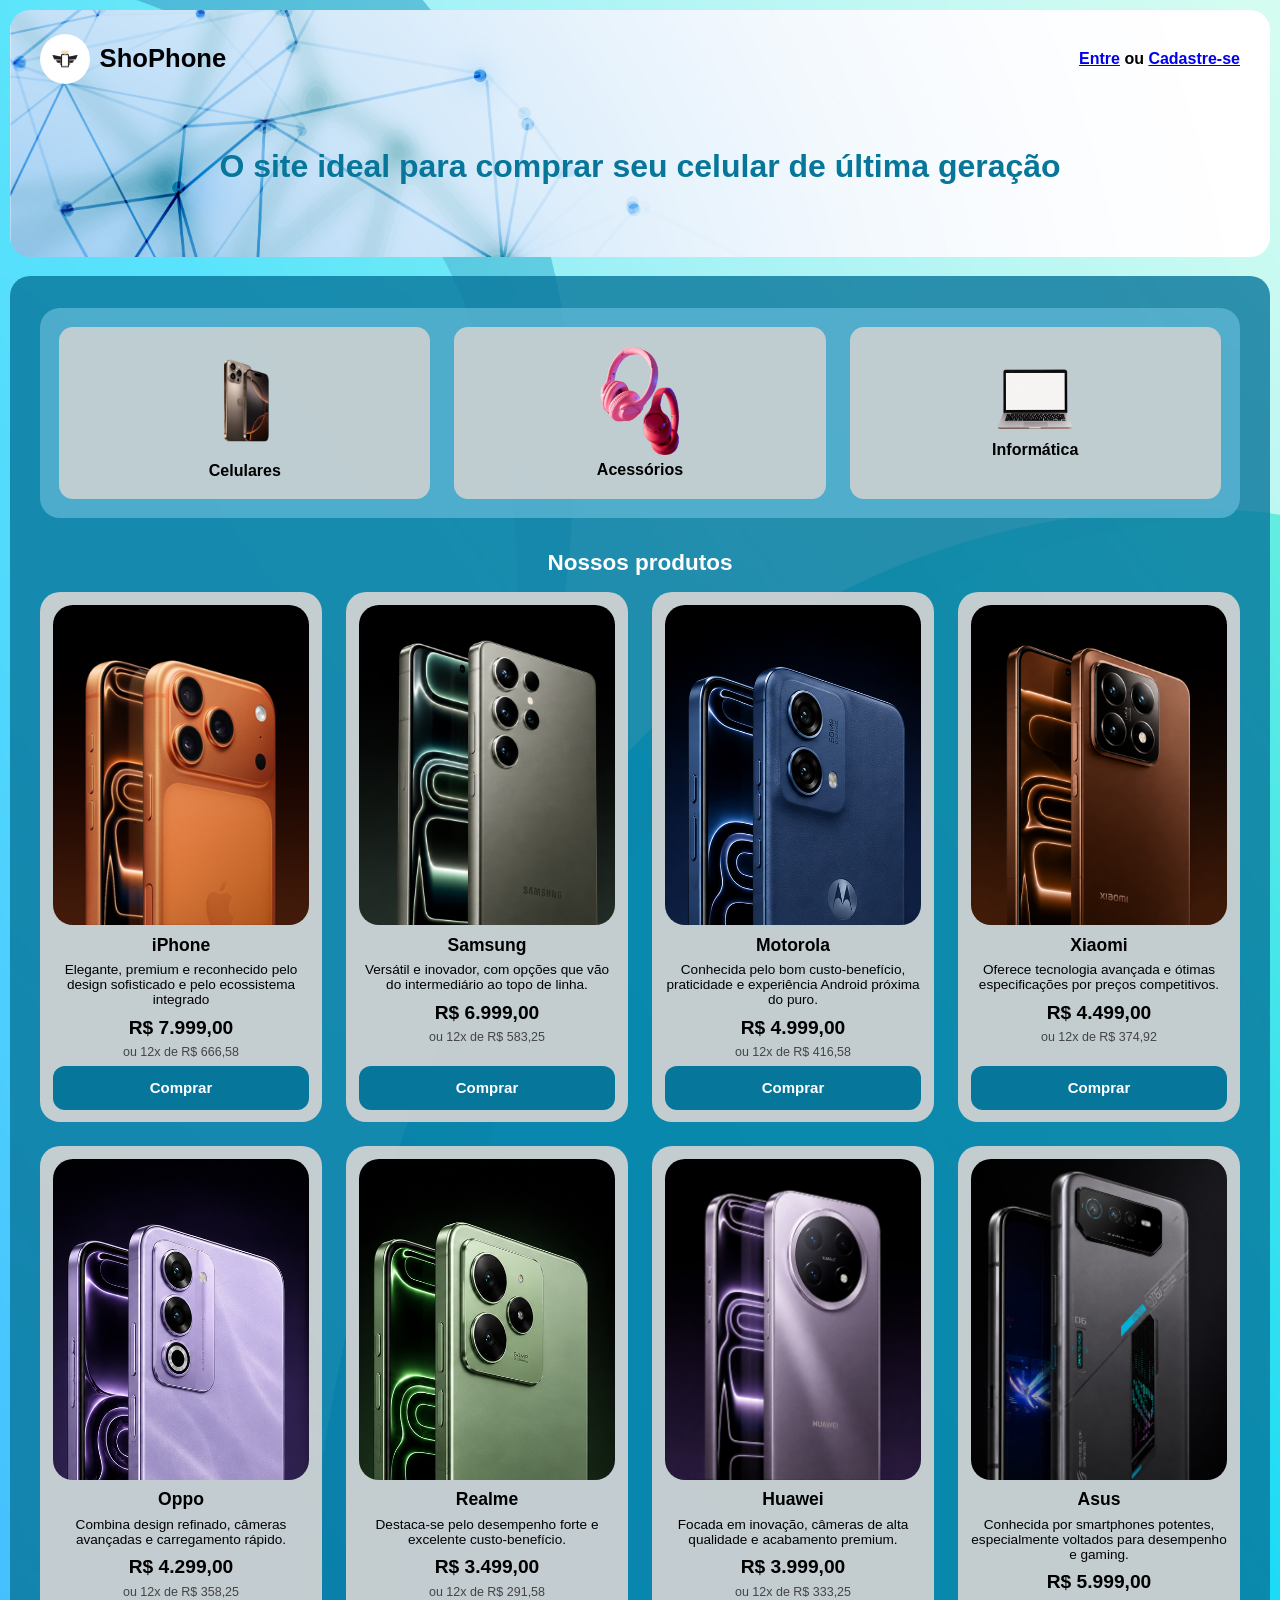
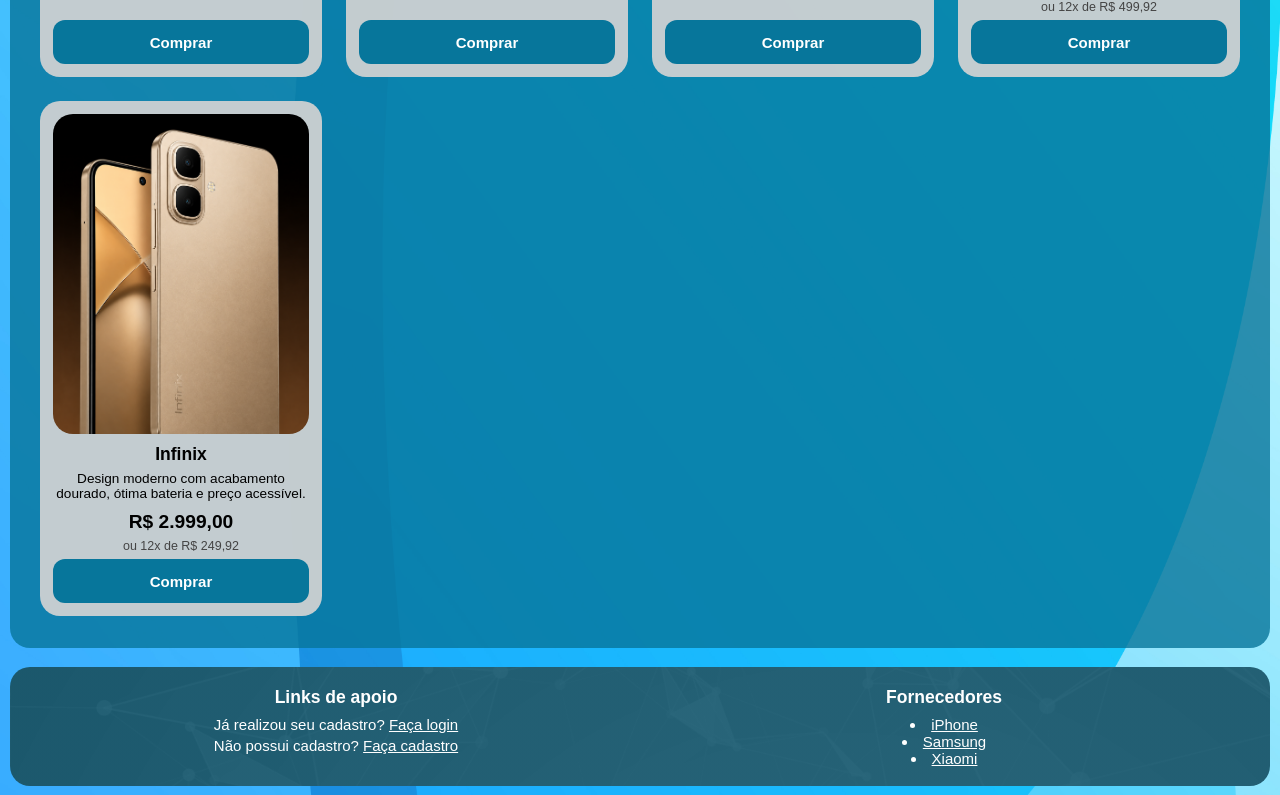
<file: Front_SENAI_Atividade_40-29.09/Front_SENAI_Atividade_18-18.08/index.html>
<!DOCTYPE html>
<html lang="pt-br">

<head>
    <meta charset="UTF-8">
    <meta name="viewport" content="width=device-width, initial-scale=1.0">
    <title>ShoPhone</title>
    <link rel="stylesheet" href="./global.css">
    <link rel="stylesheet" href="./style.css">
</head>

<body>

    <header class="topo">
        <div class="container topo-linha">
            <a class="marca" href="./index.html">
                <img src="./assets/logomarca.png" alt="Logo ShoPhone">
                <h1 class="marca-nome">ShoPhone</h1>
            </a>
            <nav>
                <a href="./pages/login/login.html">Entre</a> ou
                <a href="./pages/cadastro/cadastro.html">Cadastre-se</a>
            </nav>
        </div>
        <p class="subtitulo">O site ideal para comprar seu celular de última geração</p>
    </header>

    <main class="principal">
        <div class="container">

            <nav class="categorias" aria-label="Categorias">
                <a href="#listaProdutos">
                    <img src="./assets/celular.png" alt="">
                    Celulares
                </a>
                <a href="#listaProdutos">
                    <img src="./assets/acessorios2.png" alt="">
                    Acessórios
                </a>
                <a href="#listaProdutos">
                    <img src="./assets/notebook3.png" alt="">
                    Informática
                </a>
            </nav>

            <h2>Nossos produtos</h2>
            <section id="listaProdutos" class="grade"></section>

        </div>
    </main>

    <footer class="rodape">
        <div class="container">
            <section>
                <h3>Links de apoio</h3>
                <p>Já realizou seu cadastro? <a href="./pages/login/login.html">Faça login</a></p>
                <p>Não possui cadastro? <a href="./pages/cadastro/cadastro.html">Faça cadastro</a></p>
            </section>
            <section>
                <h3>Fornecedores</h3>
                <ul>
                    <li><a target="_blank" href="https://www.apple.com/br/iphone/">iPhone</a></li>
                    <li><a target="_blank" href="https://www.samsung.com/br/smartphones/">Samsung</a></li>
                    <li><a target="_blank" href="https://www.mi.com/br/">Xiaomi</a></li>
                </ul>
            </section>
        </div>
    </footer>

    <script src="./produtos.js"></script>
    <script src="./script.js"></script>
</body>

</html>
</file>
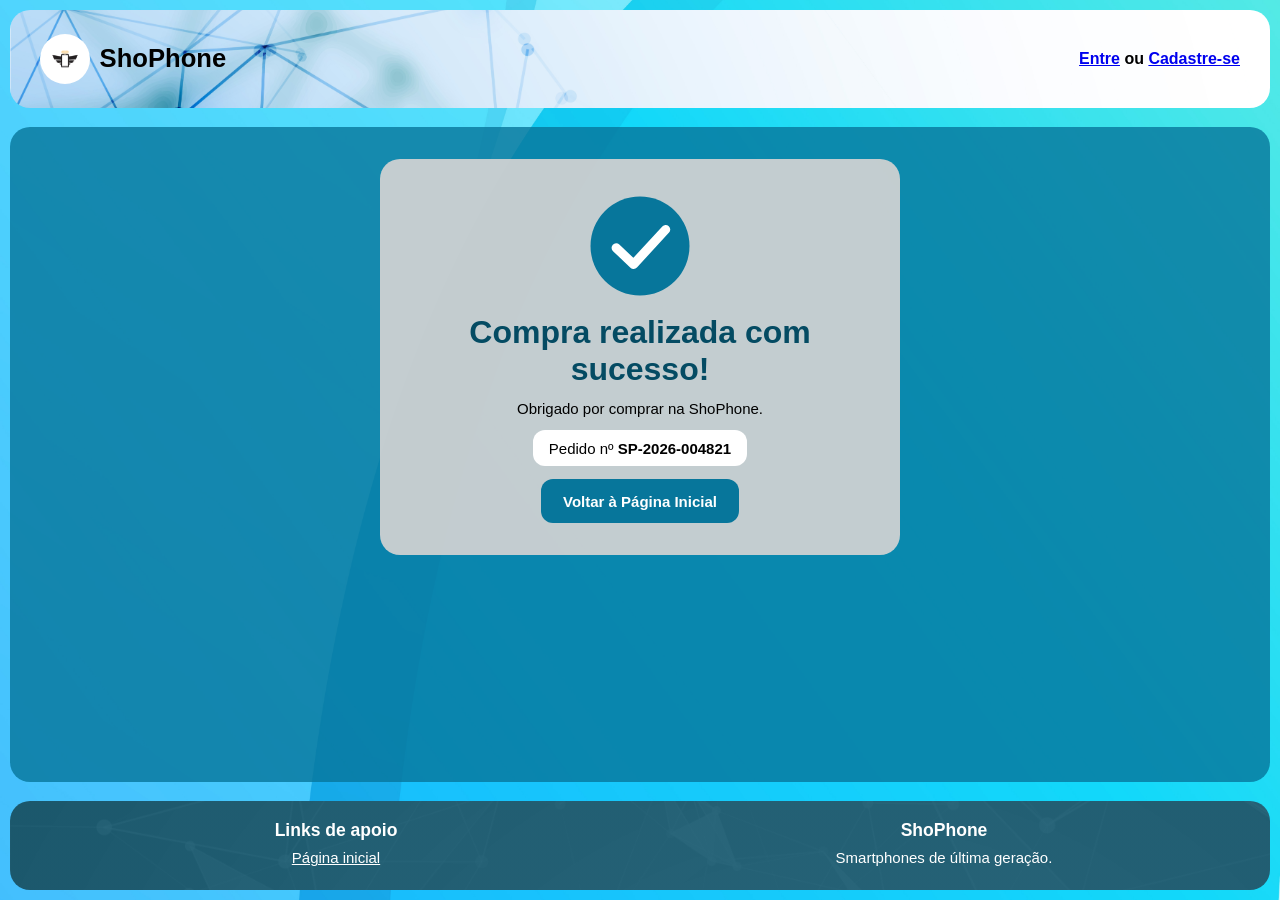
<file: Front_SENAI_Atividade_40-29.09/Front_SENAI_Atividade_18-18.08/pages/finalizacao.html>
<!DOCTYPE html>
<html lang="pt-br">

<head>
    <meta charset="UTF-8">
    <meta name="viewport" content="width=device-width, initial-scale=1.0">
    <title>Compra realizada | ShoPhone</title>
    <link rel="stylesheet" href="../global.css">
    <link rel="stylesheet" href="./paginas.css">
</head>

<body>

    <header class="topo">
        <div class="container topo-linha">
            <a class="marca" href="../index.html">
                <img src="../assets/logomarca.png" alt="Logo ShoPhone">
                <span class="marca-nome">ShoPhone</span>
            </a>
            <nav>
                <a href="./login/login.html">Entre</a> ou
                <a href="./cadastro/cadastro.html">Cadastre-se</a>
            </nav>
        </div>
    </header>

    <main class="principal">
        <div class="container">
            <section class="sucesso">
                <svg viewBox="0 0 120 120" role="img" aria-label="Confirmação">
                    <circle cx="60" cy="60" r="54" fill="rgb(7, 118, 155)" />
                    <path d="M34 62 L53 80 L88 42" fill="none" stroke="#fff" stroke-width="10"
                        stroke-linecap="round" stroke-linejoin="round" />
                </svg>
                <h1>Compra realizada com sucesso!</h1>
                <p>Obrigado por comprar na ShoPhone.</p>
                <p class="pedido">Pedido nº <strong>SP-2026-004821</strong></p>
                <a class="botao" href="../index.html">Voltar à Página Inicial</a>
            </section>
        </div>
    </main>

    <footer class="rodape">
        <div class="container">
            <section>
                <h3>Links de apoio</h3>
                <p><a href="../index.html">Página inicial</a></p>
            </section>
            <section>
                <h3>ShoPhone</h3>
                <p>Smartphones de última geração.</p>
            </section>
        </div>
    </footer>

</body>

</html>
</file>
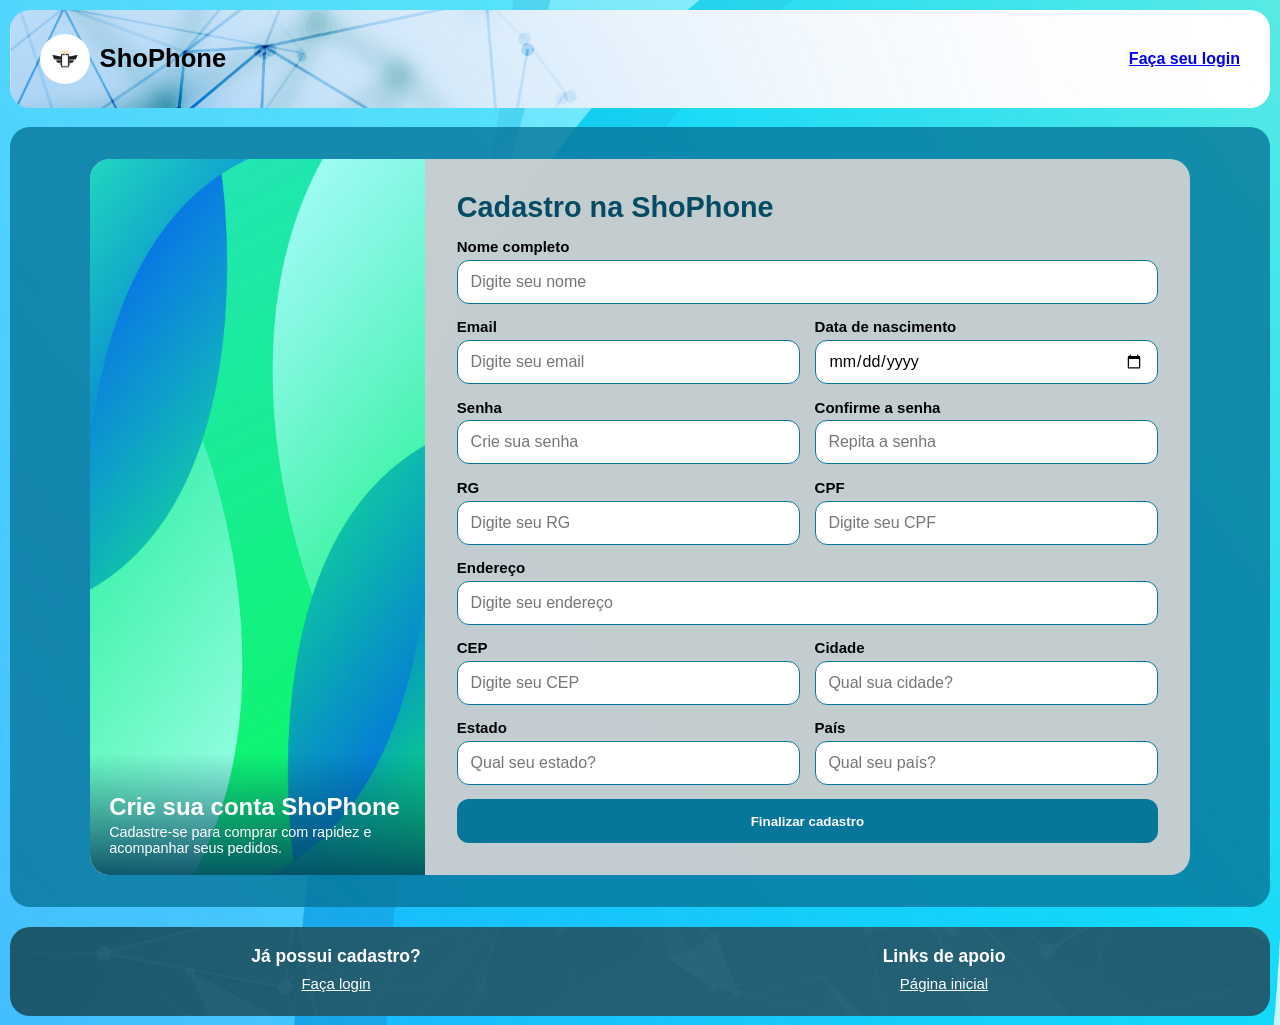
<file: Front_SENAI_Atividade_40-29.09/Front_SENAI_Atividade_18-18.08/pages/cadastro/cadastro.html>
<!DOCTYPE html>
<html lang="pt-br">

<head>
    <meta charset="UTF-8">
    <meta name="viewport" content="width=device-width, initial-scale=1.0">
    <title>Cadastro | ShoPhone</title>
    <link rel="stylesheet" href="../../global.css">
    <link rel="stylesheet" href="../auth.css">
</head>

<body>

    <header class="topo">
        <div class="container topo-linha">
            <a class="marca" href="../../index.html">
                <img src="../../assets/logomarca.png" alt="Logo ShoPhone">
                <span class="marca-nome">ShoPhone</span>
            </a>
            <nav><a href="../login/login.html">Faça seu login</a></nav>
        </div>
    </header>

    <main class="principal">
        <div class="container">
            <section class="auth cadastro">
                <div class="auth-banner">
                    <img src="../../assets/bannerCadastro.jpg" alt="Cadastro ShoPhone">
                    <div class="auth-legenda"><strong>Crie sua conta ShoPhone</strong><span>Cadastre-se para comprar com rapidez e acompanhar seus pedidos.</span></div>
                </div>

                <form id="formCadastro" class="auth-form">
                    <h1>Cadastro na ShoPhone</h1>

                    <div class="campos">
                        <label class="campo largo">Nome completo
                            <input id="inputNome" type="text" required placeholder="Digite seu nome">
                        </label>
                        <label class="campo">Email
                            <input id="inputEmail" type="email" required placeholder="Digite seu email">
                        </label>
                        <label class="campo">Data de nascimento
                            <input id="inputDataNascimento" type="date" required>
                        </label>
                        <label class="campo">Senha
                            <input id="inputSenha" type="password" required placeholder="Crie sua senha">
                        </label>
                        <label class="campo">Confirme a senha
                            <input id="inputConfirmar" type="password" required placeholder="Repita a senha">
                        </label>
                        <label class="campo">RG
                            <input id="inputRG" type="text" inputmode="numeric" required placeholder="Digite seu RG">
                        </label>
                        <label class="campo">CPF
                            <input id="inputCPF" type="text" inputmode="numeric" required placeholder="Digite seu CPF">
                        </label>
                        <label class="campo largo">Endereço
                            <input id="inputEndereco" type="text" required placeholder="Digite seu endereço">
                        </label>
                        <label class="campo">CEP
                            <input id="inputCEP" type="text" inputmode="numeric" required placeholder="Digite seu CEP">
                        </label>
                        <label class="campo">Cidade
                            <input id="inputCidade" type="text" required placeholder="Qual sua cidade?">
                        </label>
                        <label class="campo">Estado
                            <input id="inputEstado" type="text" required placeholder="Qual seu estado?">
                        </label>
                        <label class="campo">País
                            <input id="inputPais" type="text" required placeholder="Qual seu país?">
                        </label>
                    </div>

                    <div class="auth-acoes">
                        <button class="botao" type="submit">Finalizar cadastro</button>
                    </div>
                </form>
            </section>
        </div>
    </main>

    <footer class="rodape">
        <div class="container">
            <section>
                <h3>Já possui cadastro?</h3>
                <p><a href="../login/login.html">Faça login</a></p>
            </section>
            <section>
                <h3>Links de apoio</h3>
                <p><a href="../../index.html">Página inicial</a></p>
            </section>
        </div>
    </footer>

    <script src="./cadastro.js"></script>
</body>

</html>
</file>
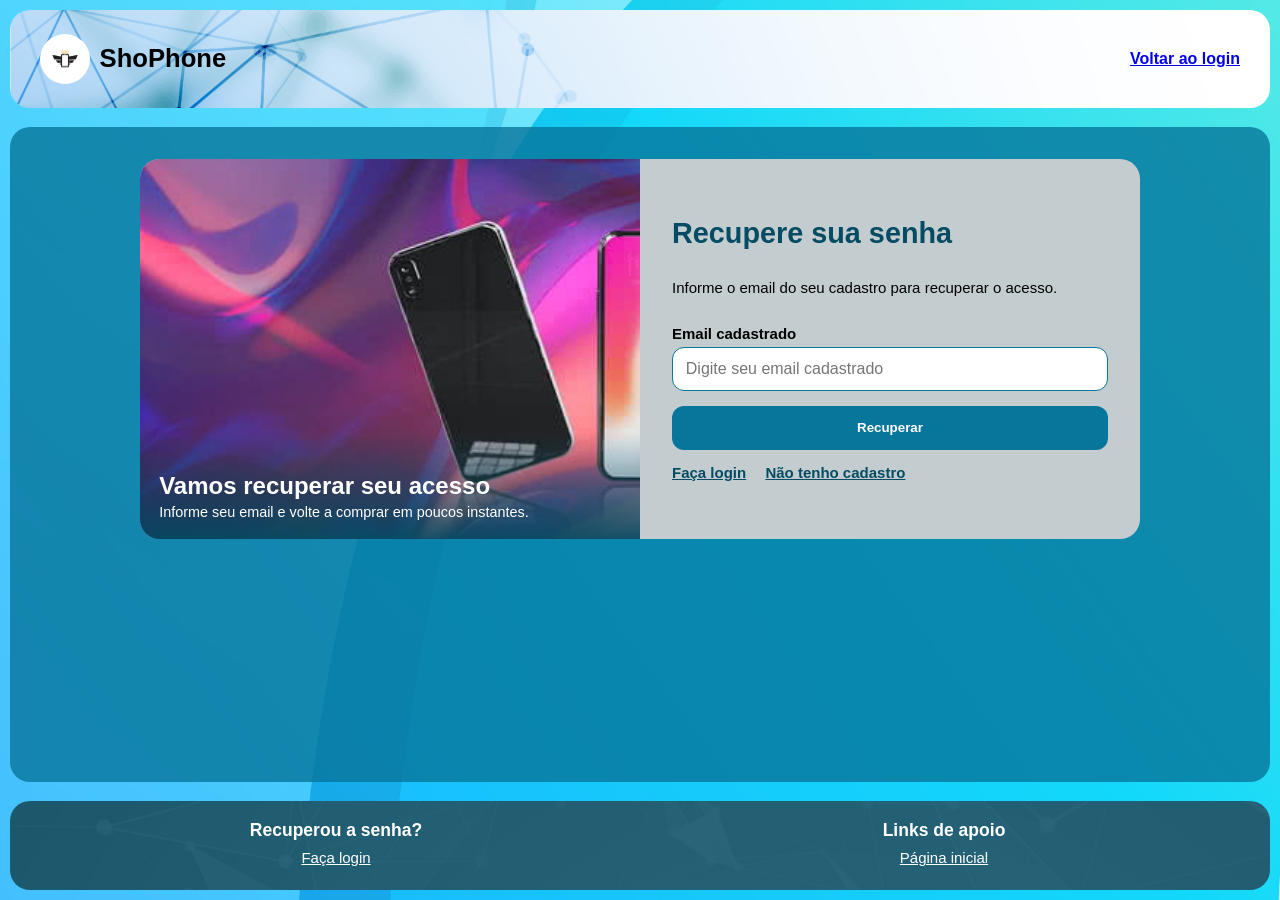
<file: Front_SENAI_Atividade_40-29.09/Front_SENAI_Atividade_18-18.08/pages/esqueciSenha/esqueciSenha.html>
<!DOCTYPE html>
<html lang="pt-br">

<head>
    <meta charset="UTF-8">
    <meta name="viewport" content="width=device-width, initial-scale=1.0">
    <title>Recuperação de senha | ShoPhone</title>
    <link rel="stylesheet" href="../../global.css">
    <link rel="stylesheet" href="../auth.css">
</head>

<body>

    <header class="topo">
        <div class="container topo-linha">
            <a class="marca" href="../../index.html">
                <img src="../../assets/logomarca.png" alt="Logo ShoPhone">
                <span class="marca-nome">ShoPhone</span>
            </a>
            <nav><a href="../login/login.html">Voltar ao login</a></nav>
        </div>
    </header>

    <main class="principal">
        <div class="container">
            <section class="auth">
                <div class="auth-banner">
                    <img src="../../assets/bannerEsqueciSenha.jpg" alt="Recuperação de senha">
                    <div class="auth-legenda"><strong>Vamos recuperar seu acesso</strong><span>Informe seu email e volte a comprar em poucos instantes.</span></div>
                </div>

                <form id="formEsqueciSenha" class="auth-form">
                    <h1>Recupere sua senha</h1>
                    <p>Informe o email do seu cadastro para recuperar o acesso.</p>

                    <div class="campos">
                        <label class="campo">Email cadastrado
                            <input type="email" required placeholder="Digite seu email cadastrado">
                        </label>
                    </div>

                    <div class="auth-acoes">
                        <button class="botao" type="submit">Recuperar</button>
                    </div>

                    <div class="auth-links">
                        <a href="../login/login.html">Faça login</a>
                        <a href="../cadastro/cadastro.html">Não tenho cadastro</a>
                    </div>
                </form>
            </section>
        </div>
    </main>

    <footer class="rodape">
        <div class="container">
            <section>
                <h3>Recuperou a senha?</h3>
                <p><a href="../login/login.html">Faça login</a></p>
            </section>
            <section>
                <h3>Links de apoio</h3>
                <p><a href="../../index.html">Página inicial</a></p>
            </section>
        </div>
    </footer>

    <script src="./esqueciSenha.js"></script>
</body>

</html>
</file>
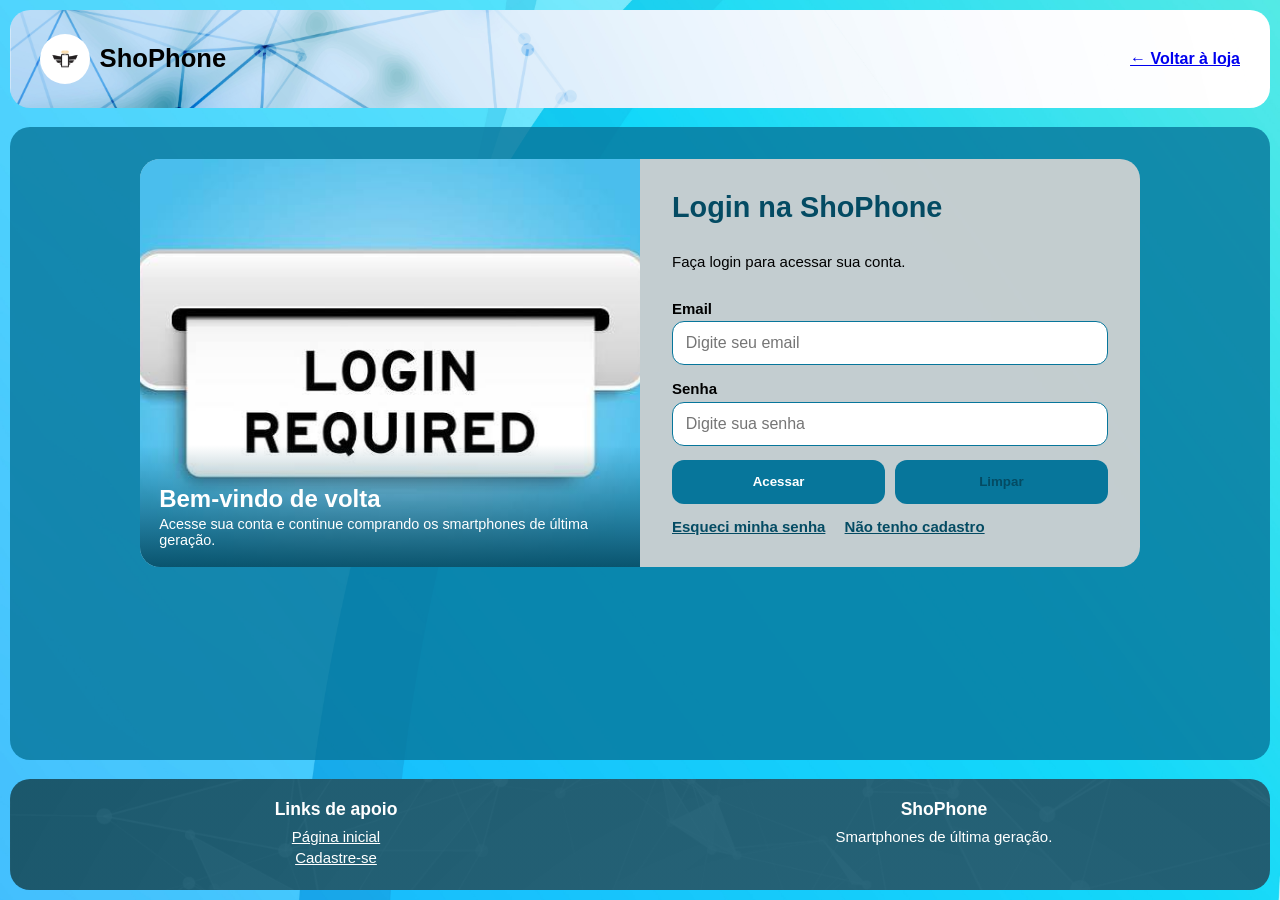
<file: Front_SENAI_Atividade_40-29.09/Front_SENAI_Atividade_18-18.08/pages/login/login.html>
<!DOCTYPE html>
<html lang="pt-br">

<head>
    <meta charset="UTF-8">
    <meta name="viewport" content="width=device-width, initial-scale=1.0">
    <title>Login | ShoPhone</title>
    <link rel="stylesheet" href="../../global.css">
    <link rel="stylesheet" href="../auth.css">
</head>

<body>

    <header class="topo">
        <div class="container topo-linha">
            <a class="marca" href="../../index.html">
                <img src="../../assets/logomarca.png" alt="Logo ShoPhone">
                <span class="marca-nome">ShoPhone</span>
            </a>
            <nav><a href="../../index.html">← Voltar à loja</a></nav>
        </div>
    </header>

    <main class="principal">
        <div class="container">
            <section class="auth">
                <div class="auth-banner">
                    <img src="../../assets/banner.jpg" alt="Login necessário">
                    <div class="auth-legenda"><strong>Bem-vindo de volta</strong><span>Acesse sua conta e continue comprando os smartphones de última geração.</span></div>
                </div>

                <form id="formLogin" class="auth-form">
                    <h1>Login na ShoPhone</h1>
                    <p>Faça login para acessar sua conta.</p>

                    <div class="campos">
                        <label class="campo">Email
                            <input id="inputEmail" type="email" required placeholder="Digite seu email">
                        </label>
                        <label class="campo">Senha
                            <input id="inputSenha" type="password" required placeholder="Digite sua senha">
                        </label>
                    </div>

                    <div class="auth-acoes">
                        <button class="botao" type="submit">Acessar</button>
                        <button class="botao botao-sec" type="reset">Limpar</button>
                    </div>

                    <div class="auth-links">
                        <a href="../esqueciSenha/esqueciSenha.html">Esqueci minha senha</a>
                        <a href="../cadastro/cadastro.html">Não tenho cadastro</a>
                    </div>
                </form>
            </section>
        </div>
    </main>

    <footer class="rodape">
        <div class="container">
            <section>
                <h3>Links de apoio</h3>
                <p><a href="../../index.html">Página inicial</a></p>
                <p><a href="../cadastro/cadastro.html">Cadastre-se</a></p>
            </section>
            <section>
                <h3>ShoPhone</h3>
                <p>Smartphones de última geração.</p>
            </section>
        </div>
    </footer>

    <script src="./login.js"></script>
</body>

</html>
</file>
<file: Front_SENAI_Atividade_40-29.09/Front_SENAI_Atividade_18-18.08/global.css>
:root {
    --azul: rgb(7, 118, 155);
    --azul-claro: rgb(92, 182, 212);
    --azul-escuro: rgb(4, 75, 99);
    --cinza: rgb(211, 211, 211);
    --raio: 20px;
}

html { -webkit-text-size-adjust: 100%; text-size-adjust: 100%; }
* { box-sizing: border-box; }
body { overflow-x: hidden; }
.container > *, .card, .auth, .resumo { min-width: 0; }
p, h1, h2, h3, span, a { overflow-wrap: anywhere; }

body {
    margin: 0;
    min-height: 100vh;
    display: flex;
    flex-direction: column;
    font-family: Verdana, Geneva, Tahoma, sans-serif;
    font-size: 15px;
    background: url('./assets/backgroundIndex2.jpg') center / cover, linear-gradient(160deg, #e6f4fa, #b9def0);
}

button, input { font-family: inherit; }
img { max-width: 100%; display: block; }

.container { width: min(100% - 2rem, 1200px); margin-inline: auto; }

/* Header */
.topo {
    background: url('./assets/bannerHeaderDois.jpg') center / cover, var(--azul-claro);
    border-radius: var(--raio);
    margin: .6rem;
    padding: 1rem 0;
}
.topo-linha { flex-wrap: wrap; display: flex; justify-content: space-between; align-items: center; gap: 1rem; }
.marca { display: flex; align-items: center; gap: .6rem; text-decoration: none; color: #000; }
.marca img { width: 50px; height: 50px; border-radius: 50%; }
.marca-nome { margin: 0; font-size: 1.2rem; font-weight: bold; }
.topo nav { text-align: right; font-size: .85rem; font-weight: bold; }
.subtitulo {
    margin: 1rem 1rem 0;
    text-align: center;
    font-weight: bold;
    color: var(--azul);
    font-size: clamp(1rem, 3.5vw, 2rem);
}

/* Botões */
.botao, .botao-sec {
    display: inline-flex;
    align-items: center;
    justify-content: center;
    min-height: 44px;
    padding: 0 1.4rem;
    border: 0;
    border-radius: 12px;
    font-weight: bold;
    text-decoration: none;
    cursor: pointer;
    transition: transform .2s, background-color .2s;
}
.botao { background: var(--azul); color: #fff; }
.botao:hover { background: var(--azul-escuro); transform: translateY(-2px); }
.botao-sec { color: var(--azul-escuro); }
.botao-sec:hover { text-decoration: underline; }
a:focus-visible, button:focus-visible, input:focus-visible { outline: 3px solid var(--azul-escuro); outline-offset: 2px; }

/* Conteúdo principal */
.principal {
    flex: 1;
    background: rgba(7, 118, 155, .8);
    border-radius: var(--raio);
    margin: .6rem;
    padding: 1.2rem 0;
}

/* Footer */
.rodape {
    margin: .6rem;
    padding: 1.2rem 0;
    border-radius: var(--raio);
    color: #fff;
    background: linear-gradient(rgba(4, 75, 99, .85), rgba(4, 75, 99, .85)), url('./assets/bannerFooter.jpg') center / cover, var(--azul-escuro);
}
.rodape .container { display: grid; gap: 1rem; }
.rodape h3 { margin: 0 0 .5rem; }
.rodape p { margin: .3rem 0; }
.rodape a { color: #fff; }
.rodape ul { margin: 0; padding-left: 1.2rem; }

@media (min-width: 768px) {
    .topo { padding: 1.5rem 0; }
    .marca-nome { font-size: 1.6rem; }
    .topo nav { font-size: 1rem; }
    .subtitulo { padding: 3rem 1rem; }
    .principal { padding: 2rem 0; }
    .rodape .container { grid-template-columns: 1fr 1fr; text-align: center; }
    .rodape ul { list-style-position: inside; padding: 0; }
}
</file>
<file: Front_SENAI_Atividade_40-29.09/Front_SENAI_Atividade_18-18.08/style.css>
.principal h2 { color: #fff; text-align: center; margin: 0 0 1rem; }

.categorias {
    display: grid;
    grid-template-columns: repeat(3, 1fr);
    gap: .6rem;
    margin-bottom: 2rem;
    padding: .8rem;
    border-radius: var(--raio);
    background: rgba(92, 182, 212, .8);
}
.categorias a {
    padding: .8rem .3rem;
    border-radius: 14px;
    background: rgba(211, 211, 211, .85);
    color: #000;
    font-size: .8rem;
    font-weight: bold;
    text-align: center;
    text-decoration: none;
    transition: transform .2s;
}
.categorias a:hover { transform: translateY(-3px); }
.categorias img { width: clamp(40px, 10vw, 80px); margin: 0 auto .4rem; }

.grade {
    display: grid;
    grid-template-columns: repeat(auto-fill, minmax(min(100%, 260px), 1fr));
    gap: 1rem;
}
.card {
    display: flex;
    flex-direction: column;
    align-items: center;
    gap: .4rem;
    padding: .8rem;
    border-radius: var(--raio);
    background: rgba(211, 211, 211, .92);
    text-align: center;
    transition: transform .2s;
}
.card:hover { transform: translateY(-4px); }
.card img { width: 100%; aspect-ratio: 4 / 5; object-fit: cover; object-position: center top; border-radius: var(--raio); }
.card h3 { margin: .2rem 0 0; }
.desc {
    margin: 0;
    font-size: .85rem;
    display: -webkit-box;
    -webkit-line-clamp: 3;
    -webkit-box-orient: vertical;
    overflow: hidden;
}
.preco { margin: .2rem 0 0; font-size: 1.2rem; font-weight: bold; }
.card small { color: #444; }
.card .botao { width: 100%; margin-top: auto; }

@media (min-width: 768px) {
    .categorias { gap: 1.5rem; padding: 1.2rem; }
    .categorias a { font-size: 1rem; padding: 1.2rem .5rem; }
    .grade { gap: 1.5rem; }
}
</file>
<file: Front_SENAI_Atividade_40-29.09/Front_SENAI_Atividade_18-18.08/pages/paginas.css>
.resumo {
    display: grid;
    gap: 1.5rem;
    max-width: 900px;
    margin: 0 auto;
    padding: 1.2rem;
    border-radius: var(--raio);
    background: rgba(211, 211, 211, .92);
}
.resumo[hidden], #erro[hidden] { display: none; }
.resumo img { width: 100%; aspect-ratio: 1 / 1; object-fit: cover; object-position: center top; border-radius: var(--raio); }
.detalhes { display: flex; flex-direction: column; justify-content: center; gap: .8rem; }
.detalhes h1 { margin: 0; }
.detalhes p { margin: 0; }
.detalhes input {
    width: 5rem;
    min-height: 44px;
    border: 1px solid var(--azul);
    border-radius: 10px;
    font-size: 1rem;
    text-align: center;
}
.total { font-size: 1.6rem; color: var(--azul-escuro); }
.acoes { display: flex; flex-direction: column; gap: .6rem; }

#erro, .sucesso {
    max-width: 520px;
    margin: 0 auto;
    padding: 2rem 1.2rem;
    border-radius: var(--raio);
    background: rgba(211, 211, 211, .92);
    text-align: center;
}
.sucesso { display: flex; flex-direction: column; align-items: center; gap: .8rem; }
.sucesso h1 { margin: 0; color: var(--azul-escuro); font-size: clamp(1.4rem, 5vw, 2rem); }
.sucesso p { margin: 0; }
.sucesso svg { width: 110px; height: 110px; animation: surgir .5s ease; }
.pedido { padding: .6rem 1rem; border-radius: 12px; background: #fff; }

@keyframes surgir { from { transform: scale(.5); opacity: 0; } to { transform: scale(1); opacity: 1; } }
@media (prefers-reduced-motion: reduce) { .sucesso svg { animation: none; } }

@media (min-width: 768px) {
    .resumo { grid-template-columns: 1fr 1fr; padding: 2rem; }
}
</file>
<file: Front_SENAI_Atividade_40-29.09/Front_SENAI_Atividade_18-18.08/pages/auth.css>
.auth {
    display: grid;
    max-width: 1000px;
    margin: 0 auto;
    overflow: hidden;
    border-radius: var(--raio);
    background: rgba(211, 211, 211, .92);
}
.auth-banner { position: relative; min-height: 200px; background: var(--azul-claro); }
.auth-banner img { position: absolute; inset: 0; width: 100%; height: 100%; object-fit: cover; }
.auth-legenda {
    position: absolute; inset: auto 0 0 0;
    display: flex; flex-direction: column; gap: .2rem;
    padding: 2.5rem 1.2rem 1.2rem;
    color: #fff;
    background: linear-gradient(transparent, rgba(4, 75, 99, .92));
}
.auth-legenda strong { font-size: clamp(1.1rem, 4vw, 1.5rem); }
.auth-legenda span { font-size: .9rem; }
.auth-form { display: flex; flex-direction: column; gap: .9rem; padding: 1.4rem; }
.auth-form h1 { margin: 0; font-size: clamp(1.3rem, 4vw, 1.8rem); color: var(--azul-escuro); }
.campos { display: grid; gap: .9rem; }
.campo { display: flex; flex-direction: column; gap: .3rem; font-weight: bold; }
.campo.largo { grid-column: 1 / -1; }
.campo input {
    min-height: 44px;
    padding: 0 .8rem;
    border: 1px solid var(--azul);
    border-radius: 12px;
    font-size: 1rem;
    background: #fff;
}
.auth-acoes { display: flex; flex-wrap: wrap; gap: .6rem; }
.auth-acoes .botao { flex: 1; }
.auth-links { display: flex; flex-wrap: wrap; gap: .4rem 1.2rem; }
.auth-links a { color: var(--azul-escuro); font-weight: bold; }
.rodape .container { text-align: center; }

@media (min-width: 600px) {
    .cadastro .campos { grid-template-columns: 1fr 1fr; }
    .auth-banner { min-height: 240px; }
}
@media (min-width: 768px) {
    .auth:not(.cadastro) { grid-template-columns: 1fr 1fr; }
    .auth:not(.cadastro) .auth-banner { min-height: 380px; }
    .auth-form { padding: 2rem; justify-content: center; }
}
@media (min-width: 1024px) {
    .auth.cadastro { max-width: 1100px; grid-template-columns: .7fr 1.6fr; }
    .auth.cadastro .auth-banner { min-height: 100%; }
}
</file>
